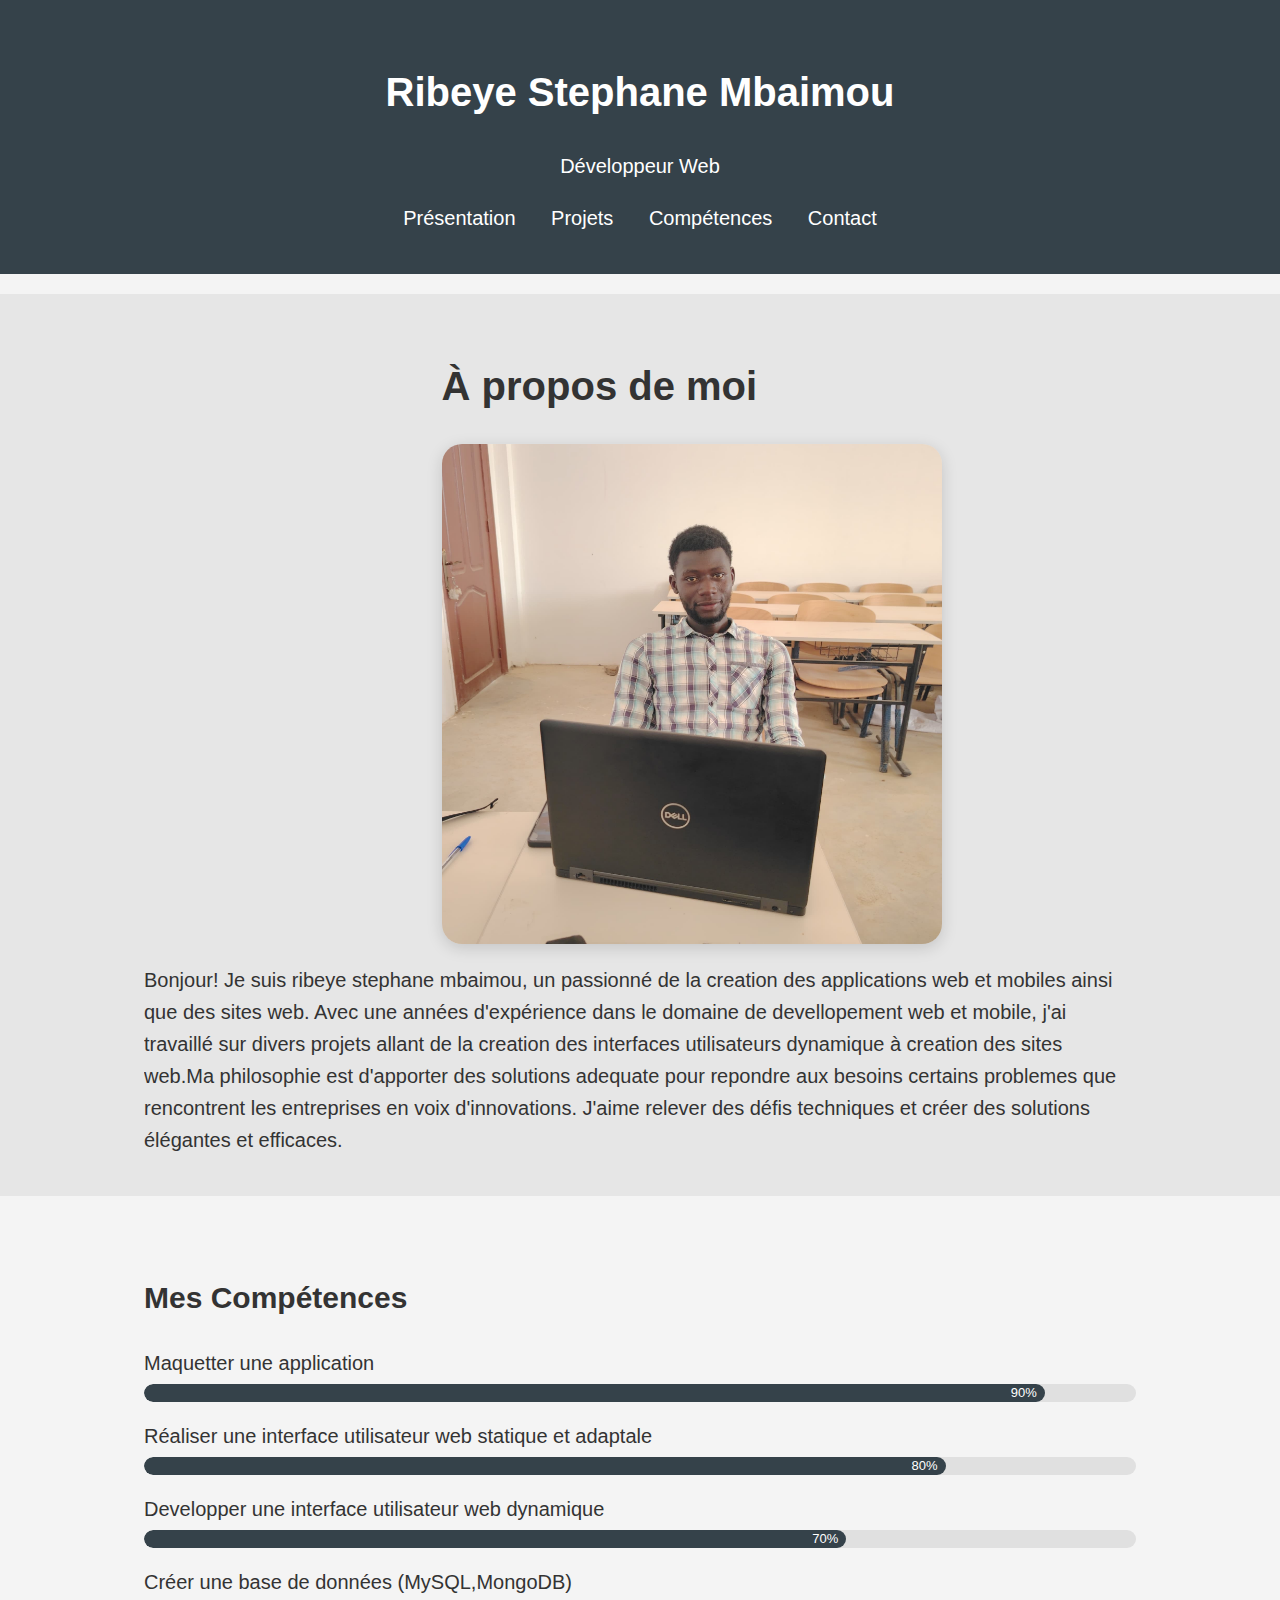
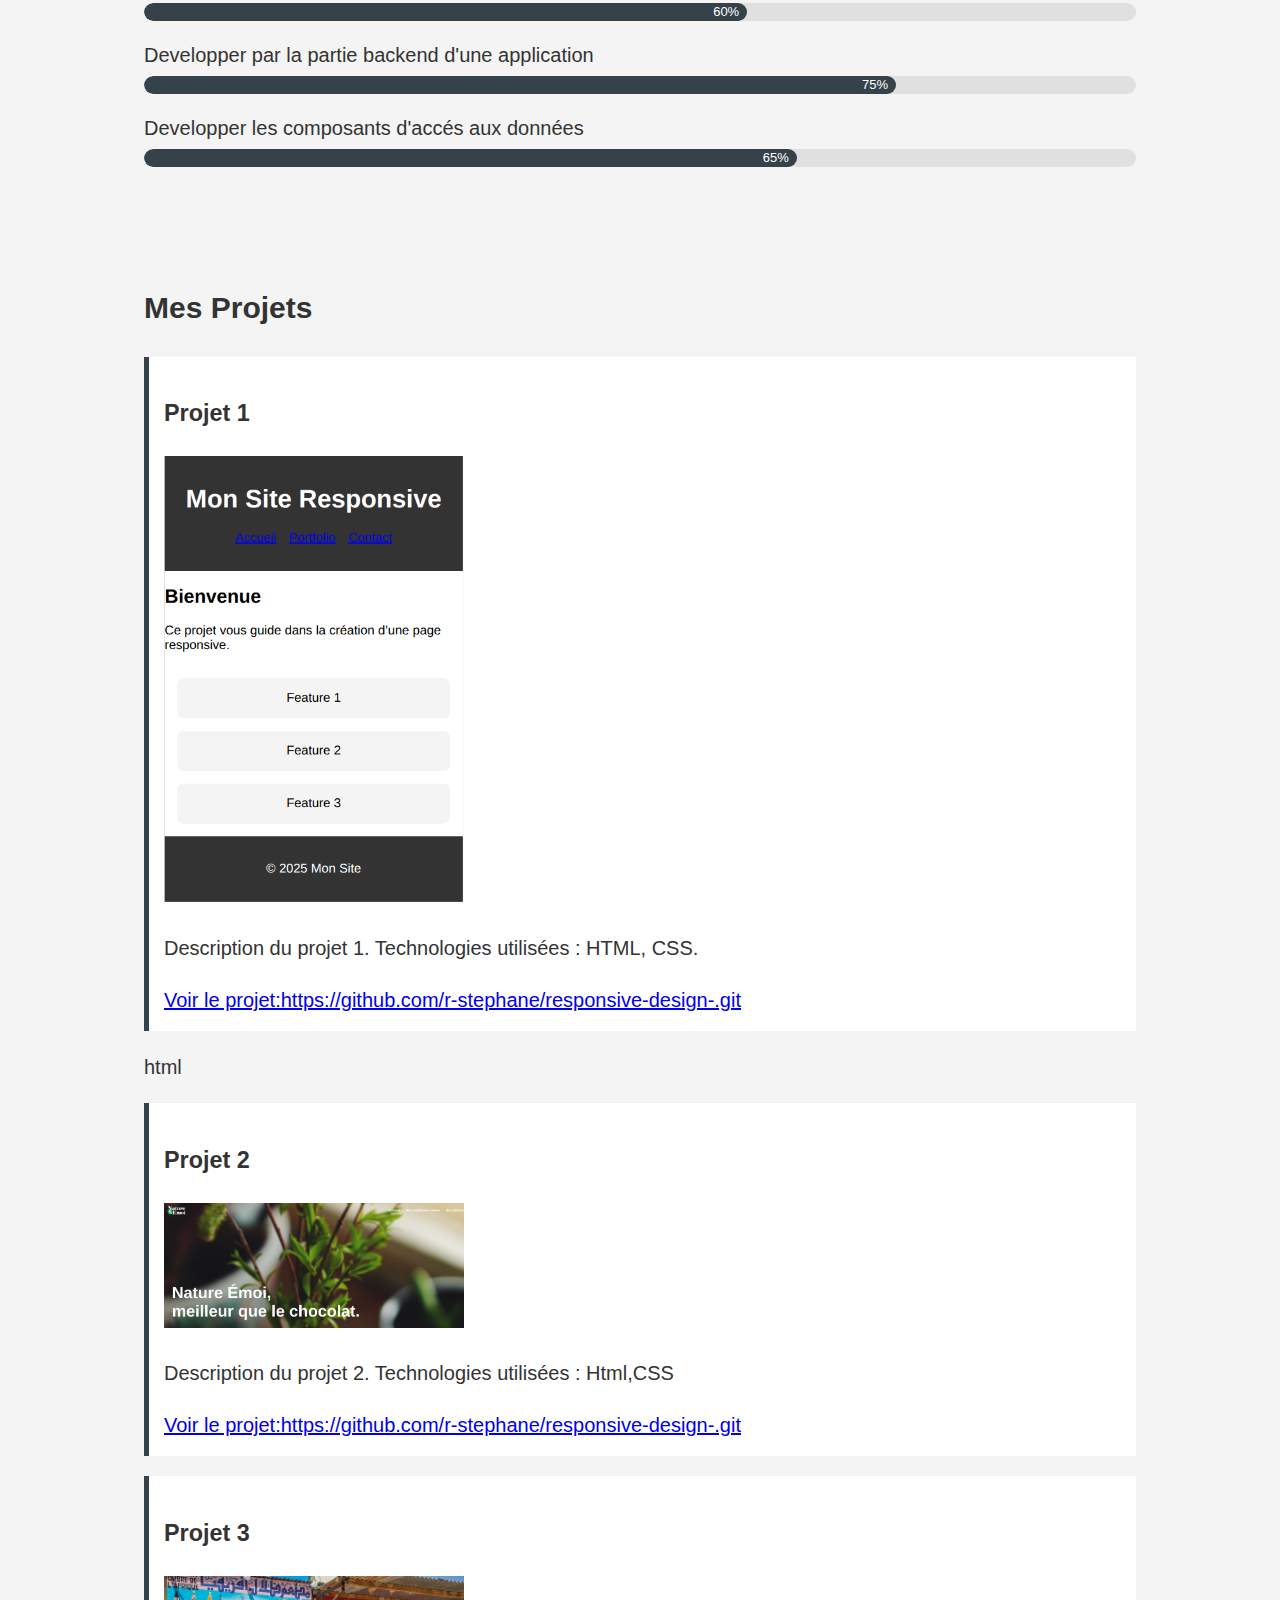
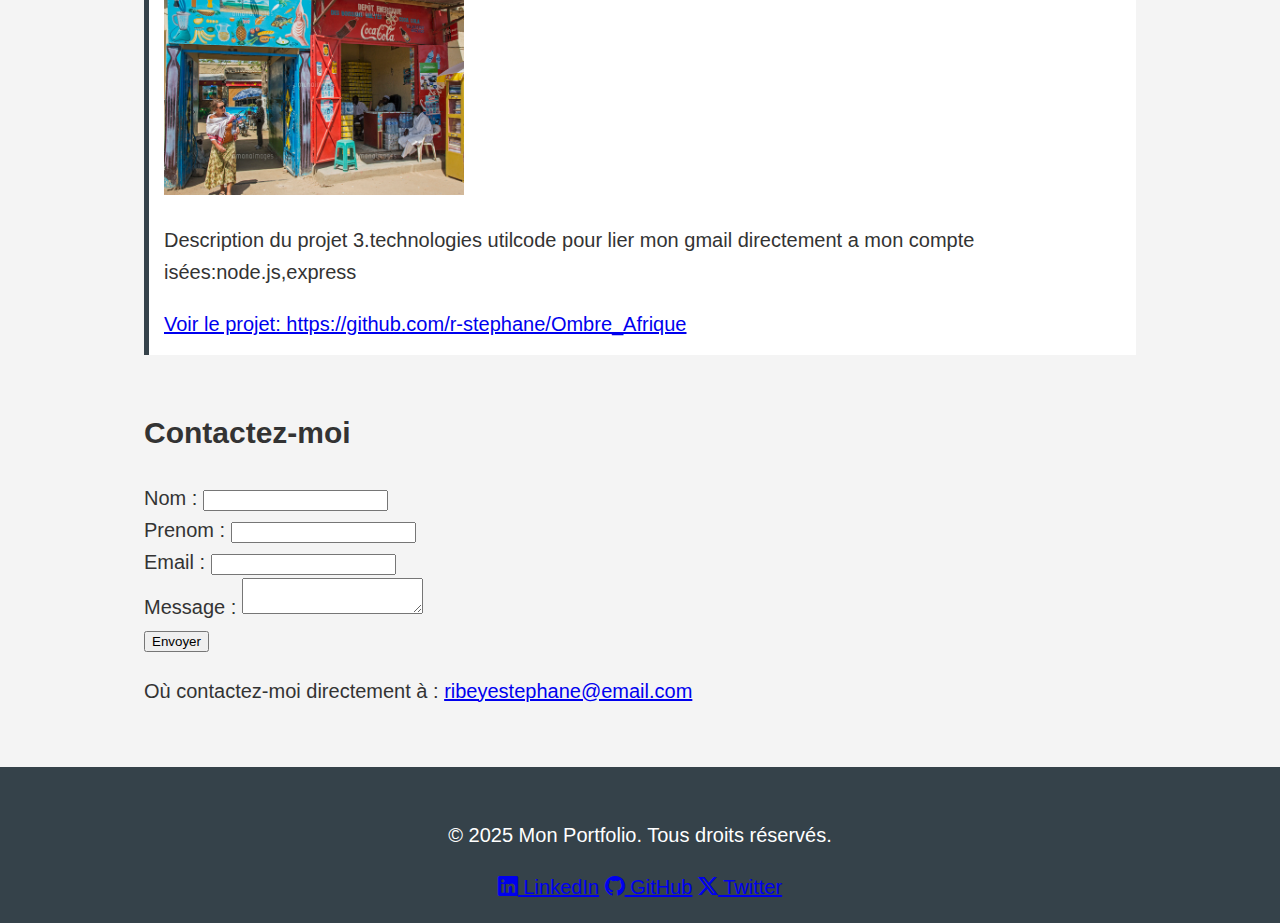
<file: index.html>
<!DOCTYPE html>
<html lang="fr">

<head>
    <meta charset="UTF-8">
    <link rel="stylesheet" href="https://cdn.jsdelivr.net/npm/bootstrap-icons@1.10.5/font/bootstrap-icons.css">
    <meta name="viewport" content="width=device-width, initial-scale=1.0">
    <title>Mon Portfolio</title>
    <link rel="stylesheet" href="style.css">
</head>

<body>
    <header>
        <div class="container">
            <h1>Ribeye Stephane Mbaimou</h1>
            <p>Développeur Web </p>
            <nav>
                <ul>
                    <li><a href="#presentation">Présentation</a></li>
                    <li><a href="Projets">Projets</a></li>
                    <li><a href="#competences">Compétences</a></li>
                    <li><a href="#contact">Contact</a></li>
                </ul>
            </nav>
        </div>
    </header>

    <section id="presentation">
        <div class="container">
            <div id="propos"><h1>À propos de moi</h1></div>
            <img src="images/stev.jpg" id="photo">
            <p>Bonjour! Je suis ribeye stephane mbaimou, un passionné de la creation des applications web et mobiles
                ainsi que des sites web. Avec une années d'expérience dans le
                domaine de devellopement web et mobile, j'ai travaillé sur divers projets allant de la creation des
                interfaces utilisateurs dynamique à creation des sites web.Ma philosophie est d'apporter des solutions adequate pour repondre aux besoins certains problemes que
                rencontrent les entreprises en voix d'innovations. J'aime relever des défis techniques et
                créer des solutions élégantes et efficaces.</p>
        </div>
    </section>
    <section id="competences">
        <div class="container">
            <h2>Mes Compétences</h2>
            <!-- À placer dans la section compétences -->
<ul class="competences-list">
    <li>
        Maquetter une application
        <div class="progress-bar"><div class="progress" style="width: 90%;">90%</div></div>
    </li>
    <li>
        Réaliser une interface utilisateur web statique et adaptale
        <div class="progress-bar"><div class="progress" style="width: 80%;">80%</div></div>
    </li>
    <li>
        Developper une interface utilisateur web dynamique
        <div class="progress-bar"><div class="progress" style="width: 70%;">70%</div></div>
    </li>
    <li>
        Créer une base de données (MySQL,MongoDB)
        <div class="progress-bar"><div class="progress" style="width: 60%;">60%</div></div>
    </li>
    <li>
        Developper par la partie backend d'une application  
        <div class="progress-bar"><div class="progress" style="width: 75%;">75%</div></div>
    </li>
    <li>
        Developper les composants d'accés aux données
        <div class="progress-bar"><div class="progress" style="width: 65%;">65%</div></div>
    </li>
</ul>
        </div>
    </section>


    <section id="projets">
        <div class="container">
            <h2>Mes Projets</h2>

            <div class="projet">
                <h3>Projet 1</h3>
                <img src="images/responsive.png" alt="Projet 1" style="max-width:300px;">
                <p>Description du projet 1. Technologies utilisées : HTML, CSS.</p>
                <a href="#">Voir le projet:https://github.com/r-stephane/responsive-design-.git</a>
            </div>html

            <div class="projet">
                <h3>Projet 2</h3>
                <img src="images/maquette.png" alt="Projet 2" style="max-width:300px;">
                <p>Description du projet 2. Technologies utilisées : Html,CSS</p>
                <a href="#">Voir le projet:https://github.com/r-stephane/responsive-design-.git</a>
            </div>

            <div class="projet">
                <h3>Projet 3</h3>
                <img src="images/ombre.jpg" alt="Projet 2" style="max-width:300px;">
                <p>Description du projet 3.technologies utilcode pour lier mon gmail directement a mon compte
isées:node.js,express</p>
                <a href="#">Voir le projet: https://github.com/r-stephane/Ombre_Afrique</a>
            </div>

            <!-- Ajoutez d'autres projets ici -->
        </div>
    </section>

    <section id="contact">
        <div class="container">
            <h2>Contactez-moi</h2>
            <form>
                <div>
                    <label>Nom :</label>
                    <input type="text" name="nom" required>
                </div>
                <div>
                    <label>Prenom :</label>
                    <input type="text" name="nom" required>
                </div>
                <div>
                    <label>Email :</label>
                    <input type="email" name="email" required>
                </div>
                <div>
                    <label>Message :</label>
                    <textarea name="message" required></textarea>
                </div>
                <button type="submit">Envoyer</button>
            </form>
            <p>Où contactez-moi directement à : <a href="mailto:votre@email.com">ribeyestephane@email.com</a></p>
        </div>
    </section>
    <footer>
   <div class="container">
       <p>&copy; 2025 Mon Portfolio. Tous droits réservés.</p>
       <div id="foot">
           <a href="https://www.linkedin.com"><i class="bi bi-linkedin"></i> LinkedIn</a> 
           <a href="https://github.com"><i class="bi bi-github"></i> GitHub</a> 
           <a href="https://x.com/home"><i class="bi bi-twitter-x"></i> Twitter</a> 
       </div>
   </div>
</footer>
<script src="script.js"></script>
</body>

</html>
</file>
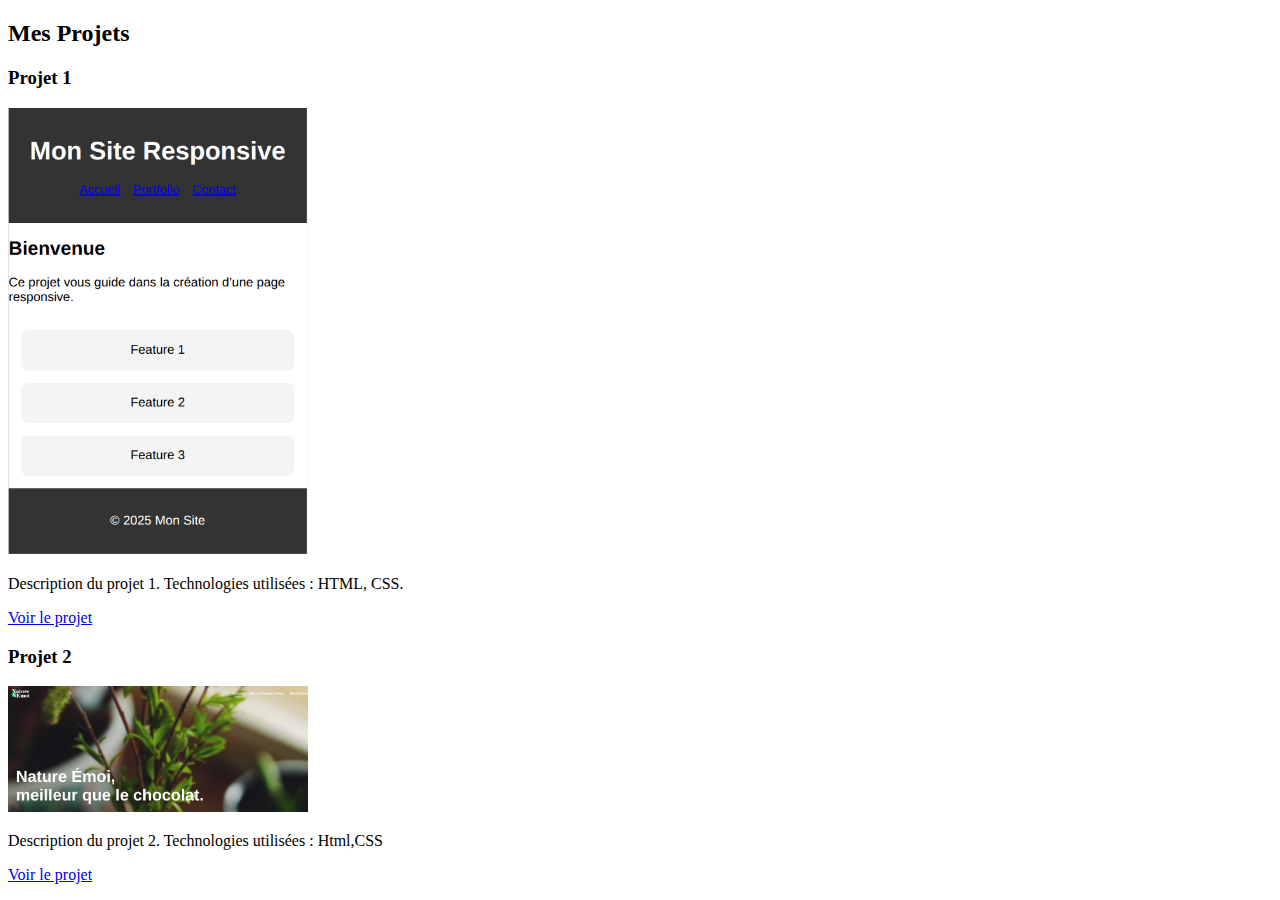
<file: proto.html>
<!DOCTYPE html>
<html lang="en">
<head>
    <meta charset="UTF-8">
    <meta name="viewport" content="width=device-width, initial-scale=1.0">
    <title>Document</title>
</head>
<body>
    <section id="projets">
        <div class="container">
            <h2>Mes Projets</h2>

            <div class="projet">
                <h3>Projet 1</h3>
                <img src="images/responsive.png" alt="Projet 1" style="max-width:300px;">
                <p>Description du projet 1. Technologies utilisées : HTML, CSS.</p>
                <a href="#">Voir le projet</a>
            </div>

            <div class="projet">
                <h3>Projet 2</h3>
                <img src="images/maquette.png" alt="Projet 2" style="max-width:300px;">
                <p>Description du projet 2. Technologies utilisées : Html,CSS</p>
                <a href="#">Voir le projet</a>
            </div>

            <!-- Ajoutez d'autres projets ici -->
        </div>
    </section>
</body>
</html>
</file>
<file: style.css>
/* Styles de base - à personnaliser */
body {
    font-family: 'Arial', sans-serif;
    line-height: 1.6;
    margin: 0;
    padding: 0;
    color: #333;
    background-color: #f4f4f4;
    font-size: 20px;
}


header {
    background: #35424a;
    color: #ffffff;
    padding: 20px 0;
    text-align: center;
}

nav ul {
    padding: 0;
    list-style: none;
}

nav li {
    display: inline;
    margin: 0 15px;
}

nav a {
    color: #ffffff;
    text-decoration: none;
}

section {
    padding: 20px;
    margin: 20px 0;
}

.container {
    width: 80%;
    margin: auto;
    overflow: hidden;
    margin-top: 1%;
}

#propos {
    margin-left: 30%;
}

#presentation {
    background: #e6e6e6;
}

.projet {
    background: #ffffff;
    margin: 20px 0;
    padding: 15px;
    border-left: 5px solid #35424a;
}

footer {
    background: #35424a;
    color: #ffffff;
    text-align: center;
    padding: 20px;
    margin-top: 20px;
}

@media(max-width: 768px) {
    .container {
        width: 95%;
    }
}
.competences-list {
    list-style: none;
    padding: 0;
}

.competences-list li {
    margin-bottom: 18px;
}

.progress-bar {
    background: #e0e0e0;
    border-radius: 10px;
    height: 18px;
    width: 100%;
    margin-top: 5px;
    overflow: hidden;
}

.progress {
    background: #35424a;
    color: #fff;
    height: 100%;
    border-radius: 10px;
    text-align: right;
    padding-right: 8px;
    font-size: 13px;
    line-height: 18px;
    transition: width 0.7s;
}

#contact {
    margin-top: -5%;
}

#photo {
    display: block;
    margin-left: 30%;
    margin-right: auto;
    width: 500px;
    height: 500px;
    object-fit: cover;
    border-radius: 20px;      
    box-shadow: 0 4px 16px rgba(0,0,0,0.15);
}
#foot{
    bor
}
</file>
